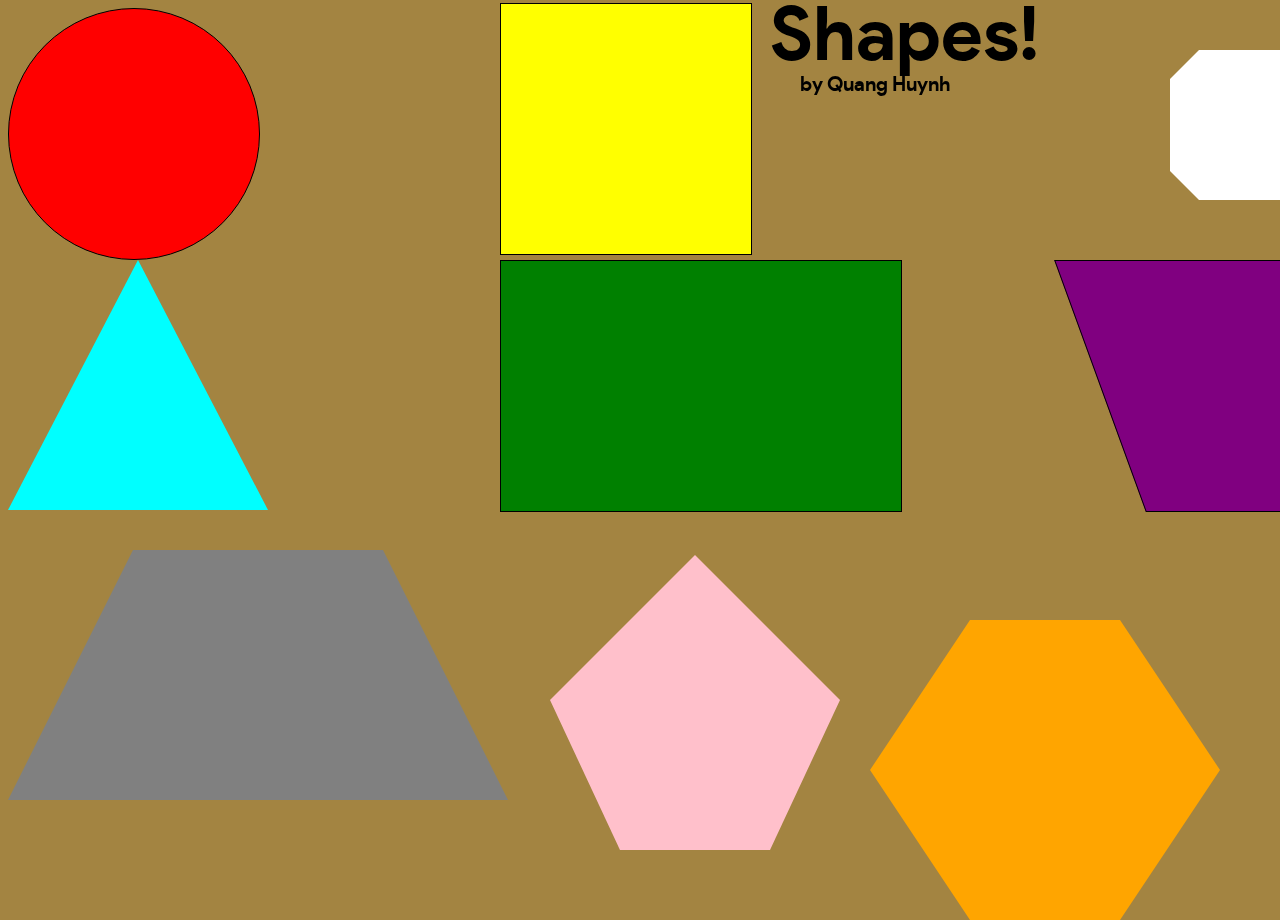
<file: index.html>
<!DOCTYPE html>
<html>
  <head>
    <meta charset="utf-8">
    <meta name="viewport" content="width=device-width">
    <title>Shapes Teacher</title>
    <script src="https://ajax.googleapis.com/ajax/libs/jquery/3.6.0/jquery.min.js"></script>
    <link href="style.css" rel="stylesheet" type="text/css" />
  </head>
  <body>
    <div class="nospace">
      <h1 style="margin-bottom:0">Shapes!</h1>
      <p style="margin : 0; padding-top:0">by Quang Huynh</p>
    </div>
    <!---row one--->
    <tr>
      <!--circle-->
      <td>
        <div class="shapes" id="circle">
          <h2 class="hide">Circle</h2>
        </div>
      </td>
      <!--triangle-->
      <td>
        <div class="shapes" id="triangle">
          <h2 class="hide" id="triangle2">Triangle</h2>
        </div>
      </td>
      <!--rectangle-->
      <td>
        <div class="shapes" id="rectangle">
          <h2 class="hide">Rectangle</h2>
        </div>
      </td>
      <!--square-->
      <td>
        <div class="shapes" id="square">
          <h2 class="hide">Square</h2>
        </div>
      </td>
      <!--parallelogram-->
      <td>
        <div class="shapes" id="parallelogram">
          <h2 class="hide">Parallelogram</h2>
        </div>
        <!--trapezoid-->
      <td>
        <div class="shapes" id="trapezoid">
          <h2 class="hide">Trapezoid</h2>
        </div>
        <!--pentagon-->
      <td>
        <div class="shapes" id="pentagon">
          <h2 class="hide" id="pentagon2">Pentagon</h2>
        </div>
        <!--hexagon-->
      <td>
        <div class="shapes" id="hexagon">
          <h2 class="hide" id="hexagon2">Hexagon</h2>
        </div>
        <!--rectangle2-->
      <td>
        <div class="shapes" id="rectangle2">
        </div>
      </td>
        <!--octagon-->
      <td>
        <div class="shapes" id="octagon">
          <h2 class="hide" id="octagon2">Octagon</h2>
        </div>
      </td>
      
    </tr>
    <script src="script.js"></script>
  </body>
</html>
</file>
<file: style.css>
@font-face {
    font-family: 'circular';
    src: url('fonts/circular.woff2') format('woff2'),
         url('fonts/circular.woff') format('woff');
    font-weight: normal;
    font-style: normal;
}

body {
  background-color: #a38441;
}
.hide {
  display: none;
  user-select: none;
}

.hide::selection {
  background: transparent;
}
.nospace {
  margin: 0;
  padding: 0;
}

p {
  text-align: center;
  font-family: 'circular';
  font-size: 20px;
  position: fixed;
  left: 800px;
  top: 75px;

}

h1 {
  text-align: center; 
  font-size: 75px;
  font-family: 'circular';
  position: fixed;
  left: 770px;
  top: -50px;
}

h2 {
  text-align: center;
  font-size: 50px;
  font-family: 'circular';
}


#circle {
  width: 250px;
  height: 250px;
  border: 1px solid black;
  border-radius: 100%;
  background-color: red;
  top: 250px;
}

#triangle {
  width: 0px;
  height: 0px;
  top: 25px;
  border-style: inset;
  border-width: 0 130px 250px 130px;
  border-color: transparent transparent aqua transparent;
  float: left;
  transform: rotate(360deg);
  -ms-transform: rotate(360deg);
  -moz-transform: rotate(360deg);
  -webkit-transform: rotate(360deg);
  -o-transform: rotate(360deg);
}

#triangle2 {
  text-align: center;
  top: 170px;
  left: -90px;
  position: relative;
  width: 150px;
  height: 150px;
  margin: 0px;
}

#rectangle {
  width: 400px;
  height: 250px;
  background-color: green;
  left: 500px;
  position: absolute;
  border: 1px solid black;
}

#square {
  width: 250px;
  height: 250px;
  background-color: yellow;
  position: absolute;
  left: 500px;
  top: 3px;
  border: 1px solid black;
}

#parallelogram {
  width: 400px;
  height: 250px;
  transform: skew(20deg);
  background-color: purple;
  position: absolute;
  left: 1100px;
  border: 1px solid black;
}

#trapezoid {
  height: 0px;
  width: 250px;
  border-bottom: 250px solid gray;
	border-left: 125px solid transparent;
	border-right: 125px solid transparent;
  position: absolute;
  top: 550px;
}

#pentagon {
  position: absolute;
  height: 0px;
  width: 150px;
  border-top: 150px solid pink;
  border-left: 70px solid transparent;
  border-right: 70px solid transparent;
  top: 700px;
  left: 550px;
  }

#pentagon:before {
  position: absolute;
  content: '';
  height: 0px;
  width: 0px;
  border-bottom: 145px solid pink;
  border-left: 145px solid transparent;
  border-right: 145px solid transparent;
  bottom: 150px;
  left: -70px;
}
  
#pentagon2 {
  text-align: center;
  top: -125px;
  left: -35px;
  position: relative;
  width: 150px;
  height: 150px;
  margin: 0px;
}

#hexagon {
  position: absolute;
  height: 0px;
  width: 150px;
  border-top: 150px solid orange;
  border-right: 100px solid transparent;
  border-left: 100px solid transparent;
  top: 770px;
  left: 870px;
}

#hexagon:before {
  position: absolute;
  content: '';
  height: 0px;
  width: 150px;
  border-bottom: 150px solid orange;
  border-right: 100px solid transparent;
  border-left: 100px solid transparent;
  bottom: 150px;
  left: -100px;
}

#hexagon2 {
  text-align: center;
  top: -200px;
  left: -35px;
  position: relative;
  width: 150px;
  height: 150px;
  margin: 0px;
}

#octagon {
  width: 100px;
  height: 150px;
  background: white;
  position: absolute;
  left: 1170px;
  top: 50px;
}
#octagon:before {
  content: "";
  width: 100px;
  height: 0;
  position: absolute;
  top: 0;
  left: 0;
  border-bottom: 29px solid white;
  border-left: 29px solid #a38441;
  border-right: 29px solid #a38441;
}
#octagon:after {
  content: "";
  width: 100px;
  height: 0;
  position: absolute;
  bottom: 0;
  left: 0;
  border-top: 29px solid white;
  border-left: 29px solid #a38441;
  border-right: 29px solid #a38441;
}

#octagon2 {
  text-align: center;
  position: relative;
  font-size: 30px;
}

#octagon3 {
  width: 50px;
  height: 100px;
  position: absolute;
  color: white;
}

#rectangle2 {
  width: 55px;
  height: 99px;
  background-color: white;
  left: 1270px;
  top: 72px;
  position: absolute;
}
</file>
